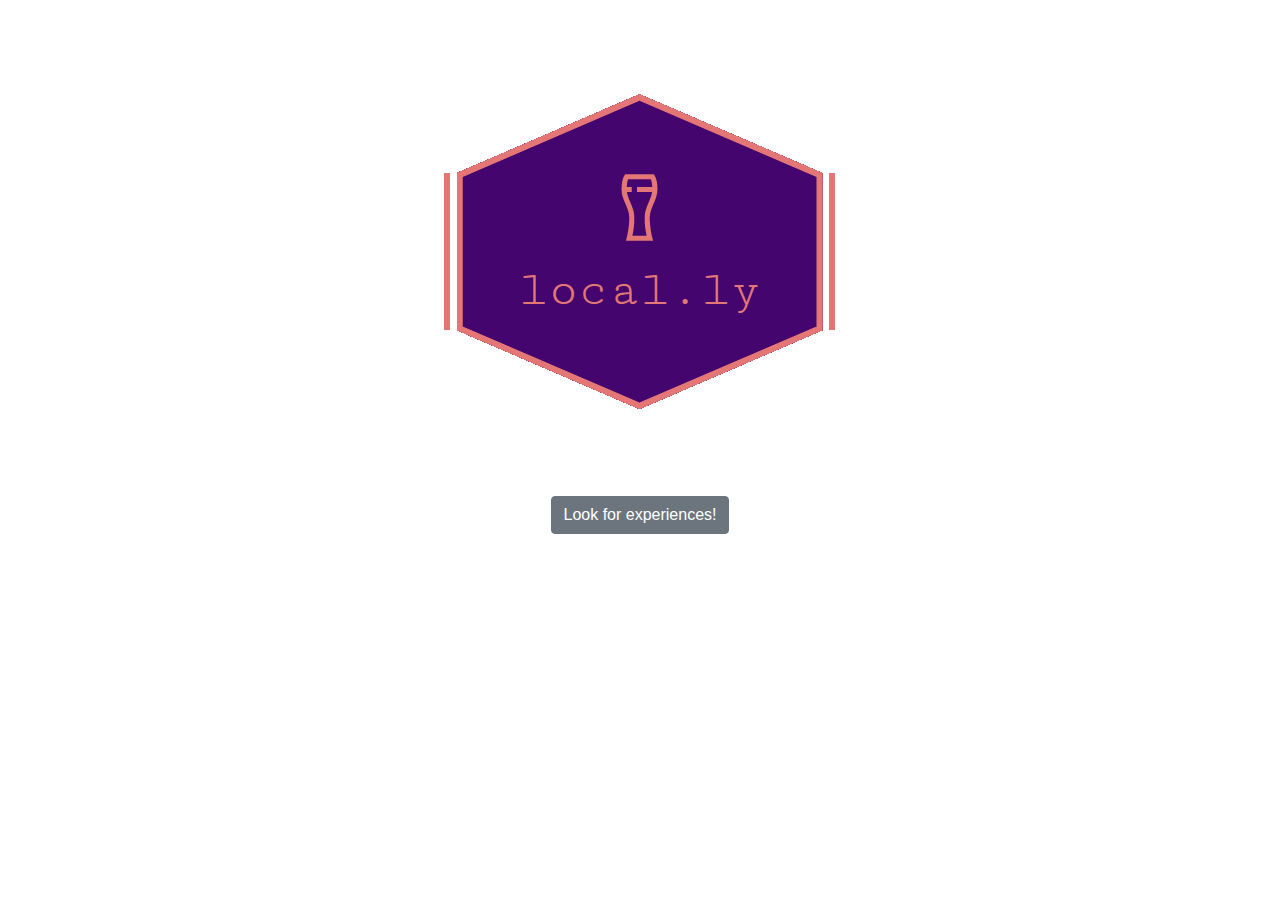
<file: src/main/resources/static/index.html>
<!DOCTYPE html>
<html lang="en">
<head>
    <meta charset="UTF-8">
    <title>Welcome</title>

    <script src="js/vue.js"></script>
    <link type="text/css" rel="stylesheet" href="css/bootstrap.min.css"/>
    <link type="text/css" rel="stylesheet" href="css/bootstrap-vue.css"/>
    <link type="text/css" rel="stylesheet" href="css/util.css"/>
    <script src="js/axios.min.js"></script>
    <script src="js/bootstrap-vue.js"></script>
</head>
<body>
<div id="app">
    <div class="logo">
        <img src="css/images/locally.png" alt="image could not be loaded">
    </div>
    <div class="link">
        <b-button href="login.html">Look for experiences!</b-button>
    </div>
</div>
</body>
<script>
    var vue = new Vue({
        el: '#app',
    });

</script>
</html>
</file>
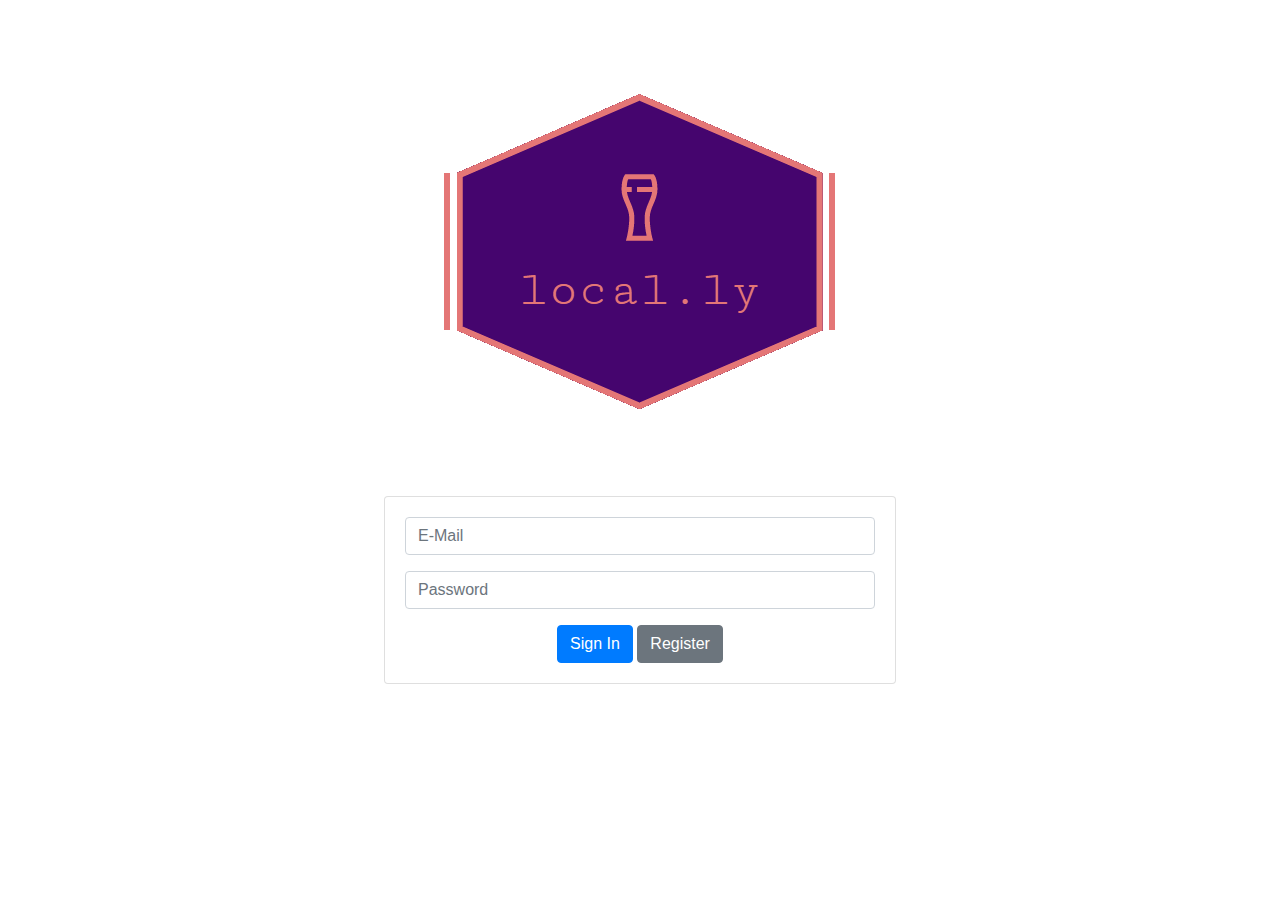
<file: src/main/resources/static/login.html>
<!DOCTYPE html>
<html lang="en">
<head>
    <meta charset="UTF-8">
    <title>Login</title>

    <script src="js/vue.js"></script>
    <link type="text/css" rel="stylesheet" href="css/bootstrap.min.css"/>
    <link type="text/css" rel="stylesheet" href="css/bootstrap-vue.css"/>
    <link type="text/css" rel="stylesheet" href="css/util.css"/>
    <script src="js/axios.min.js"></script>
    <script src="js/bootstrap-vue.js"></script>
</head>
<body>
<div id="app">
    <div class="logo">
        <img src="css/images/locally.png" alt="image could not be loaded">
    </div>
    <b-alert variant="danger"  :show="showFailure" style="padding-top: 2%">
        <h4 class="alert-heading">Wrong credentials!</h4>
        <p>{{invalid}} test</p>
    </b-alert>
    <b-card class="login">
        <b-form @submit="onSubmit">
            <b-form-group>
                <b-form-input v-model="email" type="text" placeholder="E-Mail" required/>
            </b-form-group>

            <b-form-group>
                <b-form-input v-model="password" type="password" placeholder="Password" required/>
            </b-form-group>

            <div class="text-center">
                <b-button type="submit" variant="primary">Sign In</b-button>
                <b-button href="register.html">Register</b-button>
            </div>
        </b-form>
    </b-card>

</div>
</body>
<script>
    var vue = new Vue({
        el: '#app',
        data: {
            showFailure: false,
            email: '',
            password: '',
            invalid: '',

        },
        methods: {
            onSubmit(evt) {
                let that =this;
                evt.preventDefault();
                if(this.email !== "" && this.password !== "") {
                    axios.post('login', {
                        email: this.email,
                        password: this.password,
                    })
                        .then(function (response) {
                            console.log(response);
                            that.showFailure = false;
                            window.location.href = "mainpage.html?email="+that.email;
                        })
                        .catch(function (error) {
                            console.log(error);
                            that.showFailure = true;
                            that.invalid = "Username or Password do not match!";
                        });
                } else {
                    this.invalid = "Username or Password not filled!";
                }
            },
        },

    });
</script>
</html>
</file>
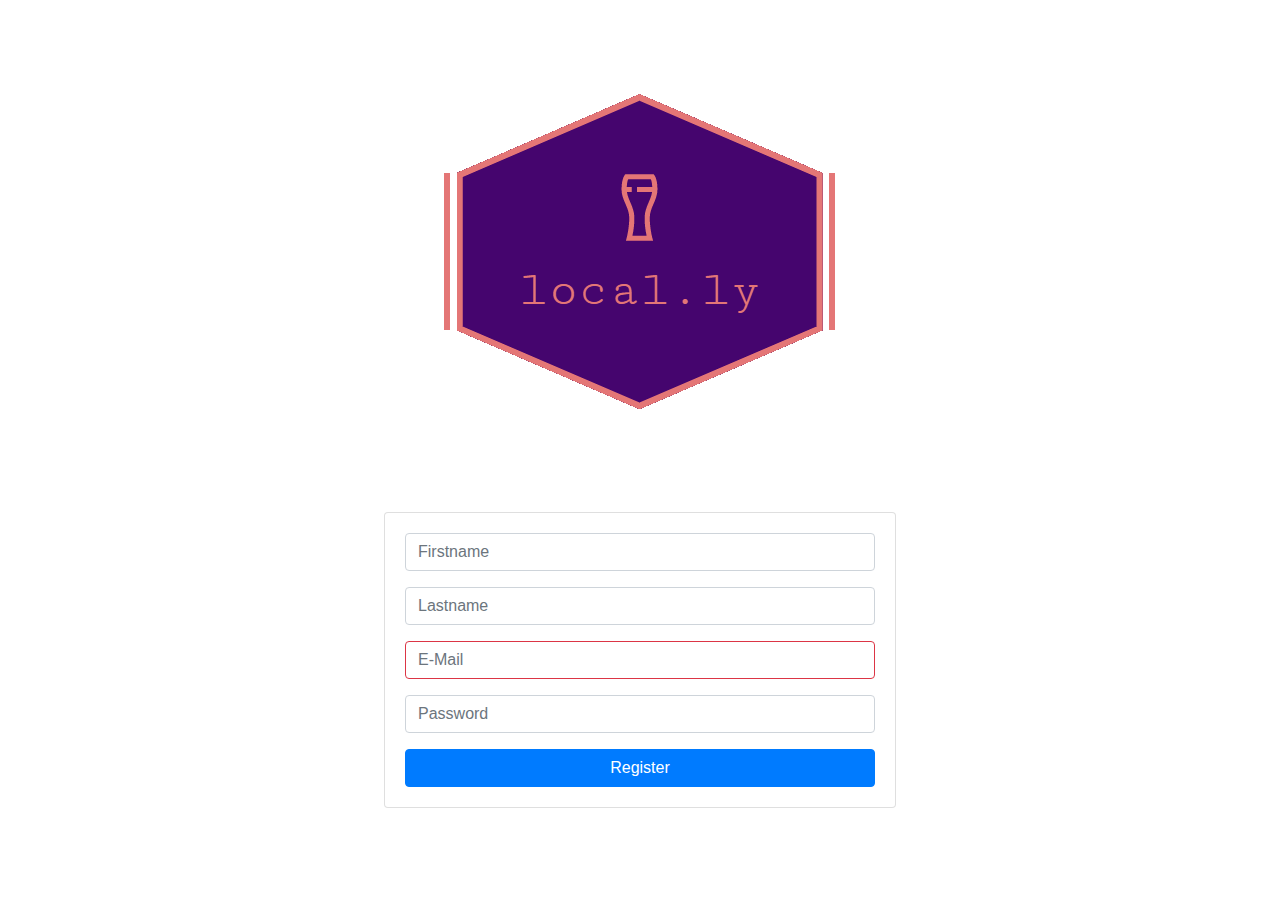
<file: src/main/resources/static/register.html>
<!DOCTYPE html>
<html lang="en">
<head>
    <meta charset="UTF-8">
    <title>Register</title>

    <script src="js/vue.js"></script>
    <link type="text/css" rel="stylesheet" href="css/bootstrap.min.css"/>
    <link type="text/css" rel="stylesheet" href="css/bootstrap-vue.css"/>
    <link type="text/css" rel="stylesheet" href="css/util.css"/>
    <script src="js/axios.min.js"></script>
    <script src="js/bootstrap-vue.js"></script>
</head>
<body>
<div id="app">
    <div class="logo">
        <img src="css/images/locally.png" alt="image could not be loaded">
    </div>
    <p class="text-center" style="color:red;">
        <b>{{invalid}}</b>
    </p>
    <b-card class="login">
        <b-form @submit="onSubmit">
            <b-form-group>
                <b-form-input v-model="firstName" type="text" placeholder="Firstname" required/>

            </b-form-group>

            <b-form-group>
                <b-form-input v-model="lastName" type="text" placeholder="Lastname" required/>
            </b-form-group>

            <b-form-group>
                <b-form-input v-model="mail" type="text" placeholder="E-Mail" :state="validateEmail" required/>
                <b-form-invalid-feedback :state="validateEmail">
                    Your email subscription is not correct
                </b-form-invalid-feedback>
            </b-form-group>

            <b-form-group>
                <b-form-input v-model="password" type="password" placeholder="Password" required/>
            </b-form-group>

            <div class="text-center">
                <b-button type="submit" variant="primary" block>Register</b-button>
            </div>
        </b-form>
    </b-card>

</div>
</body>
<script>
    var vue = new Vue({
        el: '#app',
        data: {
            baseUrl: '',
            firstName: '',
            lastName: '',
            mail: '',
            password: '',
            invalid: '',
            reg:  RegExp(/^(([^<>()\[\]\\.,;:\s@"]+(\.[^<>()\[\]\\.,;:\s@"]+)*)|(".+"))@((\[[0-9]{1,3}\.[0-9]{1,3}\.[0-9]{1,3}\.[0-9]{1,3}])|(([a-zA-Z\-0-9]+\.)+[a-zA-Z]{2,24}))$/),

        },
        methods: {
            onSubmit(evt) {
                evt.preventDefault();
                this.baseUrl = window.location.origin + "/";
                axios.post('newUser', {
                    firstName: this.firstName,
                    lastName: this.lastName,
                    mail: this.mail,
                    password: this.password,
                })
                    .then(function (response) {
                        console.log(response);
                        window.location.href = "login.html";
                    })
                    .catch(function (error) {
                        console.log(error);
                        this.invalid = "Username or Password not filled!";
                    });
            },
        },
        computed: {
            validateEmail(){
                return ((this.mail == "") ? false : this.reg.test(this.mail));
            },
        }

    });
</script>
</html>
</file>
<file: src/main/resources/static/css/util.css>
.logo {
    text-align: center;
    height: auto;
}

.link{
    text-align: center;
}

.login{
    margin-left: 30%;
    margin-right: 30%;
}
img.logo-mini{
    text-align: center;
    max-width:50%;
    max-height:50%;
}

.paragraph{
    text-align: center;
    margin-top: 5%;
}

.recommendation{
    border-style: solid;
    border-width: 3px;
    background: linear-gradient(to bottom, #ffd65e 0%,#febf04 100%);
    border-color: darkgray;
}
</file>
